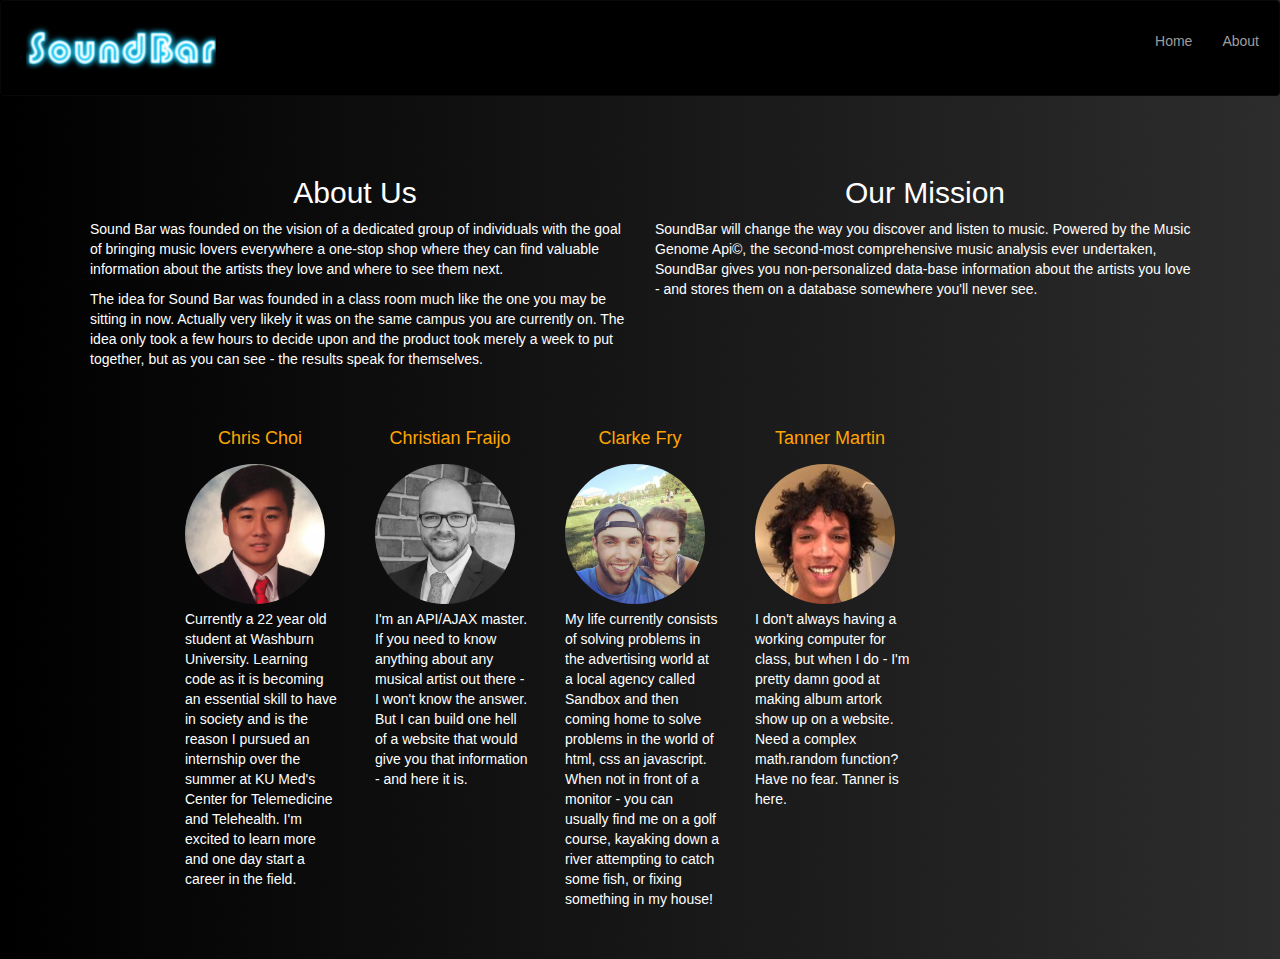
<file: about.html>
<!DOCTYPE html>
<html>
<head>
	<title>About</title>

	<link rel="stylesheet" href="https://maxcdn.bootstrapcdn.com/bootstrap/3.3.7/css/bootstrap.min.css" integrity="sha384-BVYiiSIFeK1dGmJRAkycuHAHRg32OmUcww7on3RYdg4Va+PmSTsz/K68vbdEjh4u" crossorigin="anonymous">

	<link rel="stylesheet" type="text/css" href="style.css">
</head>
<body>

	<nav class="navbar navbar-inverse bg-inverse fixed-top">
		<img src="images/logo.png" class="logo">
    		<ul class="nav navbar-nav navbar-right">
			   	<li><a href="index.html">Home</a></li>
			    <li><a href="about.html">About</a></li>
    		</ul>
	</nav>

	<div class="container">


		<div class="row">
			<div class="col-md-6"> 
				<h2>About Us</h2>
				<p>Sound Bar was founded on the vision of a dedicated group of individuals with the goal of bringing music lovers everywhere a one-stop shop where they can find valuable information about the artists they love and where to see them next.</p>

				<p> The idea for Sound Bar was founded in a class room much like the one you may be sitting in now. Actually very likely it was on the same campus you are currently on. The idea only took  a few hours to decide upon and the product took merely a week to put together, but as you can see - the results speak for themselves. </p>

			</div>
			<div class="col-md-6">
				<h2>Our Mission</h2>

				SoundBar will change the way you discover and listen to music. Powered by the Music Genome Api©, the second-most comprehensive music analysis ever undertaken, SoundBar gives you non-personalized data-base information about the artists you love - and stores them on a database somewhere you'll never see.

			</div>

		</div>

		<div class="row">
			<div class="col-md-1"></div>

			<div class="col-md-2" class="bios">
				<h4 id = "avatarname">Chris Choi</h4>
				<img src="images/chrisc.jpg" id="avatar">
				<p> Currently a 22 year old student at Washburn University. Learning code as it is becoming an essential skill to have in society and is the reason I pursued an internship over the summer at KU Med's Center for Telemedicine and Telehealth. I'm excited to learn more and one day start a career in the field.
			</div>

			<div class="col-md-2" class="bios">
				<h4 id = "avatarname">Christian Fraijo</h4>
				<img src="images/chrisf.jpg" id="avatar">
				<p>I'm an API/AJAX master. If you need to know anything about any musical artist out there - I won't know the answer. But I can build one hell of a website that would give you that information - and here it is.</p>
			</div>

			<div class="col-md-2" class="bios">
				<h4 id = "avatarname">Clarke Fry</h4>
				<img src="images/clarke.jpg" id="avatar">
				<p>My life currently consists of solving problems in the advertising world at a local agency called Sandbox and then coming home to solve problems in the world of html, css an javascript. When not in front of a monitor - you can usually find me on a golf course, kayaking down a river attempting to catch some fish, or fixing something in my house!</p>
			</div>

			<div class="col-md-2" class="bios">
				<h4 id = "avatarname">Tanner Martin</h4>
				<img src="images/tanner.jpg" id="avatar">
				<p>I don't always having a working computer for class, but when I do - I'm pretty damn good at making album artork show up on a website. Need a complex math.random function? Have no fear. Tanner is here.</p>
			</div>

			<div class="col-md-1"></div>

		</div>
	</div>

<script src="assets/javascript/script.js"></script>

</body>
</html>
</file>
<file: style.css>
body{
	background-image:url("images/DeepSpace.jpg");
	color: white;
}

h2{
	text-align: center;
}

h3{
	color: white;
}

p{
	color: white;
	padding-left: 5px;
}

nav{
	background-color: black !important;
	padding: 15px 20px;
	margin-bottom: 20px;
}

.row{
	margin: 40px 0px;
}

.logo{
	width: 200px;
}

.profile{
	width: 200px;
}

.albums:hover{
	transform: scale(1.1);
}

.center.dots{
	color: white;
}
.searchDropdown{
	color:black;
}

.searchHistory{
	max-height: 200px;
	overflow-y: scroll;
}
img {
	padding: 5px;
}

h4, h5 {

	color: orange;
}

.bios{
	margin: 10px;
	padding: 0px;
}

#avatar{
	width: 150px;
	border-radius:50%;
	align-items: center;
	margin: 0 auto;
}

#avatarname{
	text-align: center;
}
</file>
